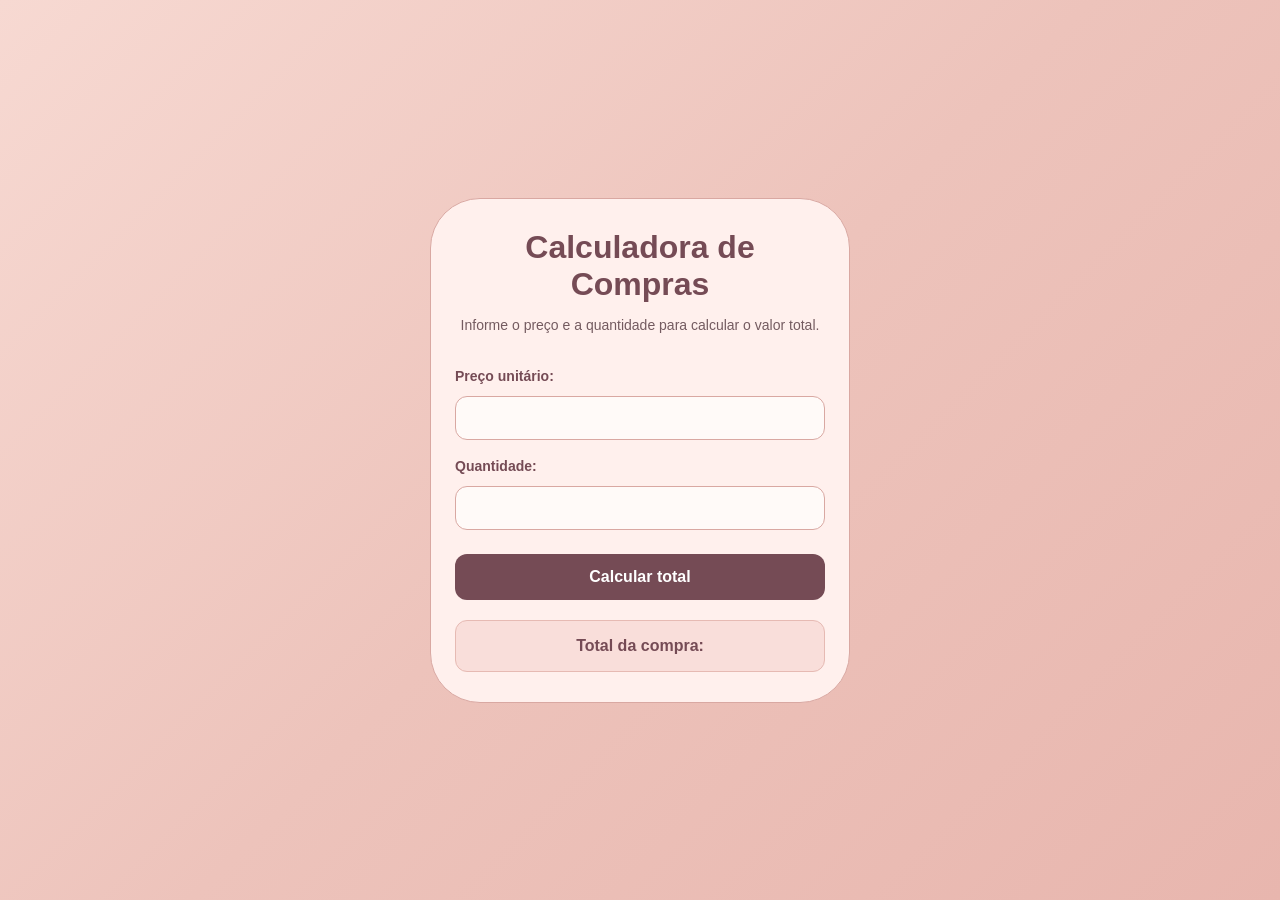
<file: Checkpoint 01 - Anna Clara Camillo/index.html>
<!DOCTYPE html>
<html lang="pt-BR">
<head>
    <meta charset="UTF-8">
    <meta name="viewport" content="width=device-width, initial-scale=1.0">
    <title>Calculadora de Compras</title>
    <link rel="stylesheet" href="style.css">
</head>

<body>

    <main class="calculadora">

        <h2 class="calculadora__titulo">
            Calculadora de Compras
        </h2>

        <p class="calculadora__descricao">
            Informe o preço e a quantidade para calcular o valor total.
        </p>

        <form class="calculadora__formulario">

            <label for="preco" class="calculadora__label">
                Preço unitário:
            </label>
            <input
                type="number"
                id="preco"
                class="calculadora__input"
            >

            <label for="quantidade" class="calculadora__label">
                Quantidade:
            </label>
            <input
                type="number"
                id="quantidade"
                class="calculadora__input"
            >

            <button type="button" class="calculadora__botao" onclick="calcularTotal()">
                Calcular total
            </button>

            <p id="resultado" class="calculadora__resultado">
                Total da compra:
            </p>

        </form>

    </main>

    <script src="script.js"></script>

</body>
</html>
</file>
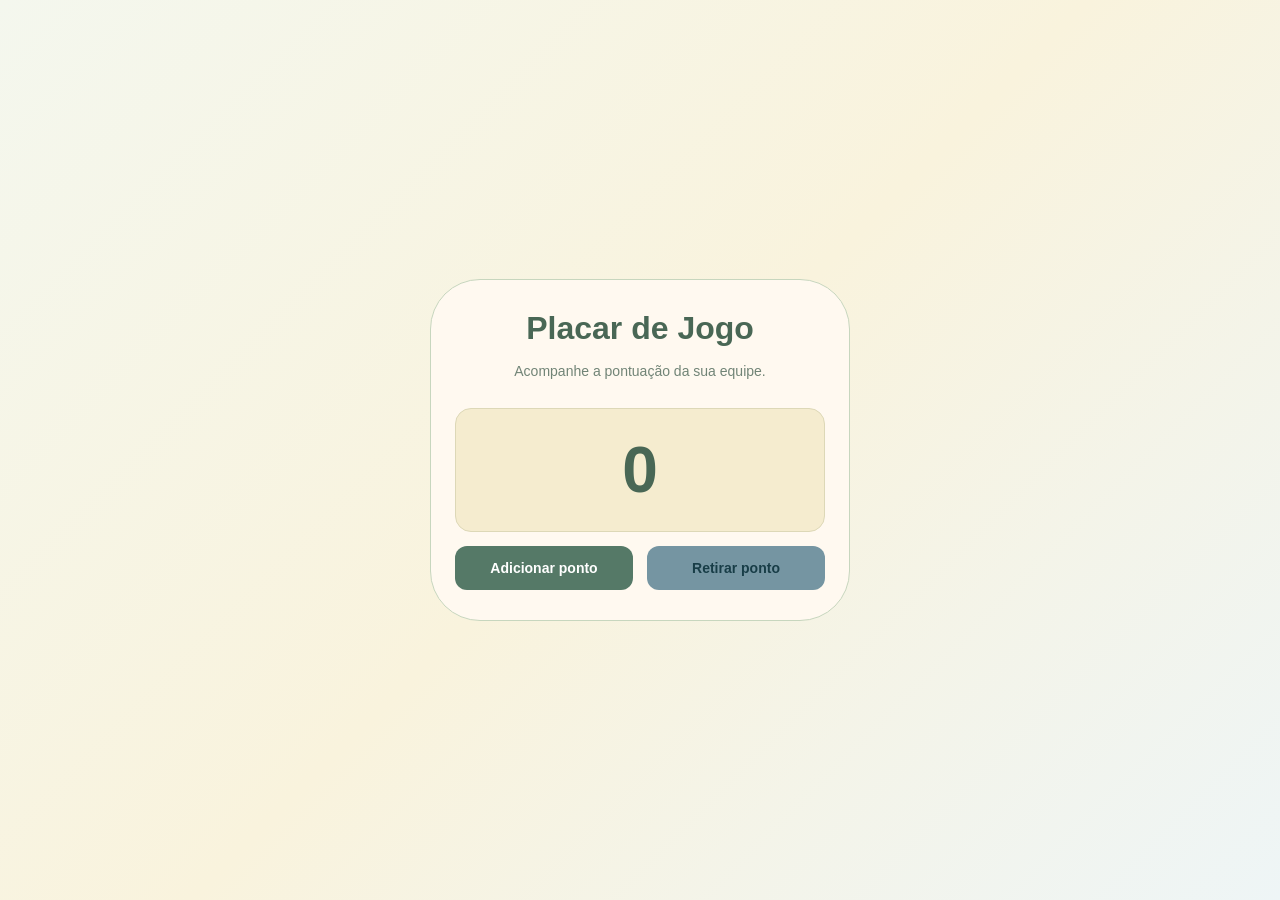
<file: Checkpoint 02 - Anna Clara Camillo/index.html>
<!DOCTYPE html>
<html lang="pt-BR">
<head>
    <meta charset="UTF-8">
    <meta name="viewport" content="width=device-width, initial-scale=1.0">
    <title>Placar de Jogo</title>
    <link rel="stylesheet" href="style.css">
</head>

<body>

    <main class="placar">

        <h1 class="placar__titulo">Placar de Jogo</h1>

        <p class="placar__descricao">
            Acompanhe a pontuação da sua equipe.
        </p>

        <output id="pontuacao" class="placar__pontuacao">
            0
        </output>

        <button type="button" class="placar__botao" onclick="adicionarPonto()">
            Adicionar ponto
        </button>

        <button type="button" class="placar__botao placar__botao--retirar" onclick="retirarPonto()">
            Retirar ponto
        </button>

    </main>

    <script src="script.js"></script>

</body>
</html>
</file>
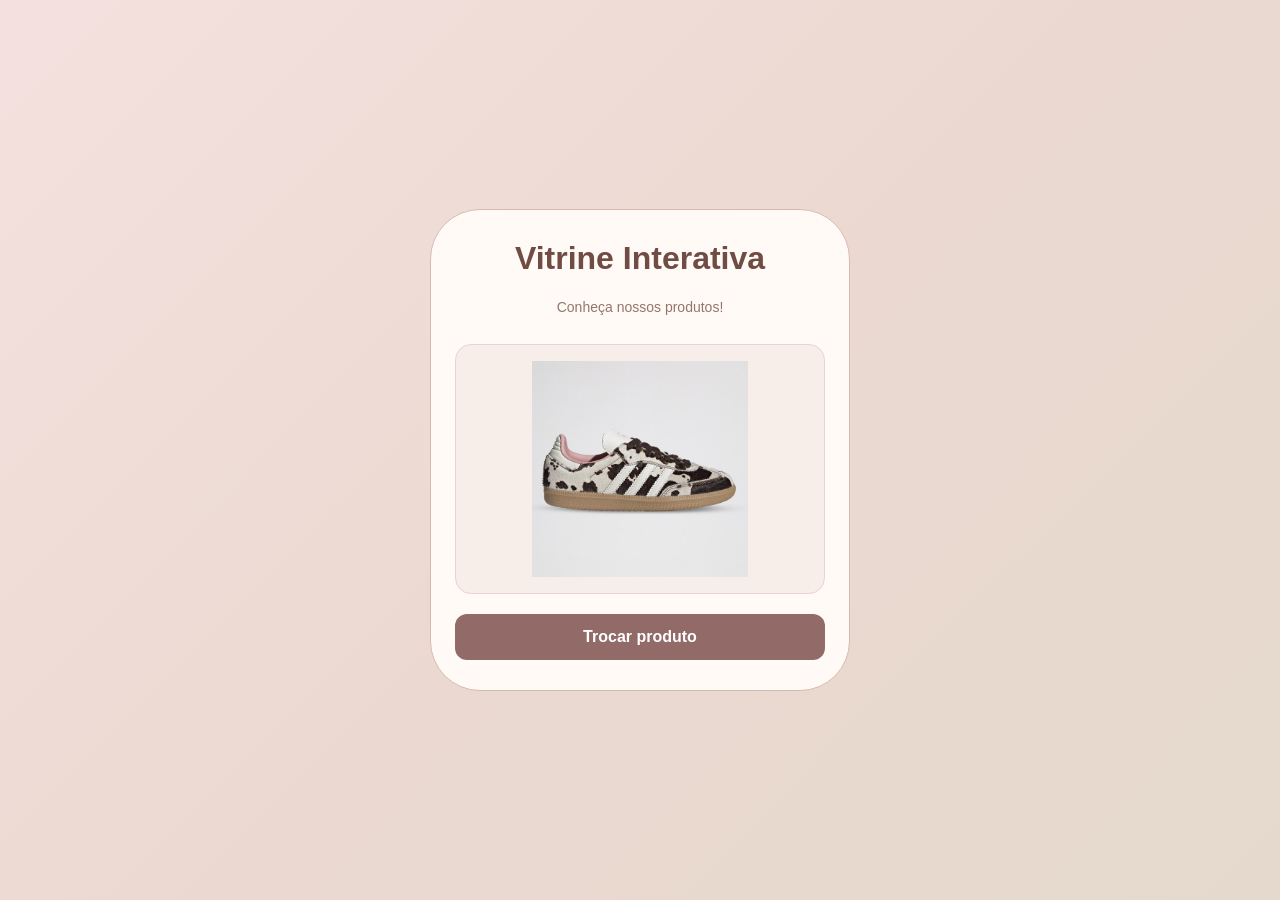
<file: Checkpoint 03 - Anna Clara Camillo/index.html>
<!DOCTYPE html>
<html lang="pt-BR">
<head>
    <meta charset="UTF-8">
    <meta name="viewport" content="width=device-width, initial-scale=1.0">
    <title>Vitrine Interativa</title>
    <link rel="stylesheet" href="style.css">
</head>
<body>

    <main class="vitrine">

        <h1 class="vitrine__titulo">
            Vitrine Interativa
        </h1>

        <p class="vitrine__descricao">
            Conheça nossos produtos!
        </p>

        <img
            src="imagens/produto1.jpg"
            alt="Tênis Adidas Samba com estampa de vaquinha e detalhes rosa"
            id="imagemProduto"
            class="vitrine__imagem"
        >

        <button type="button" class="vitrine__botao" onclick="trocarProduto()">
            Trocar produto
        </button>

    </main>

    <script src="script.js"></script>

</body>
</html>
</file>
<file: Checkpoint 01 - Anna Clara Camillo/style.css>
* {
    box-sizing: border-box;
}

body {
    min-height: 100vh;
    margin: 0;
    padding: 24px;
    display: flex;
    align-items: center;
    justify-content: center;
    background: linear-gradient(135deg, #f7d9d2, #edc3bb, #e8b6ae);
    font-family: 'Trebuchet MS', Arial, sans-serif;
}

.calculadora {
    width: 100%;
    max-width: 420px;
    background: #fff0ed;
    border: 1px solid #D9A8A2;
    border-radius: 50px;
    padding: 30px 24px;
}

.calculadora__titulo {
    text-align: center;
    color: #754B55;
    margin: 0 0 12px;
    font-size: 2rem;
}

.calculadora__descricao {
    color: #745B60;
    font-size: 14px;
    text-align: center;
    line-height: 1.5;
    margin: 0 0 26px;
}

.calculadora__formulario {
    display: grid;
    gap: 12px;
}

.calculadora__label {
    color: #754B55;
    font-size: 14px;
    font-weight: bold;
    margin-top: 6px;
}

.calculadora__input {
    width: 100%;
    padding: 12px;
    background: #fffaf8;
    border: 1px solid #D9A8A2;
    border-radius: 12px;
    color: #49333A;
    font-family: inherit;
    font-size: 16px;
}

.calculadora__input:focus {
    outline: 2px solid #A86A74;
    outline-offset: 2px;
}

.calculadora__botao {
    margin-top: 12px;
    padding: 14px;
    background: #754B55;
    color: #FFFFFF;
    border: none;
    border-radius: 12px;
    font-family: inherit;
    font-size: 16px;
    font-weight: bold;
    cursor: pointer;
}

.calculadora__botao:hover {
    background: #633D47;
}

.calculadora__resultado {
    margin: 8px 0 0;
    padding: 16px;
    background: #f9deda;
    border: 1px solid #E6BAB3;
    border-radius: 12px;
    color: #754B55;
    font-size: 16px;
    font-weight: bold;
    text-align: center;
}
</file>
<file: Checkpoint 02 - Anna Clara Camillo/style.css>
* {
    box-sizing: border-box;
}

body {
    min-height: 100vh;
    margin: 0;
    padding: 24px;
    display: flex;
    align-items: center;
    justify-content: center;
    background: linear-gradient(135deg, #F4F7EE, #F9F3DD, #EEF5F6);
    font-family: 'Trebuchet MS', Arial, sans-serif;
}

.placar {
    width: 100%;
    max-width: 420px;
    background: #FFF9F0;
    border: 1px solid #C7D6BE;
    border-radius: 50px;
    padding: 30px 24px;

    display: grid;
    grid-template-columns: 1fr 1fr;
    gap: 14px;
}

.placar__titulo {
    grid-column: 1 / -1;
    text-align: center;
    color: #496755;
    font-size: 2rem;
    margin: 0;
}

.placar__descricao {
    grid-column: 1 / -1;
    text-align: center;
    color: #718476;
    font-size: 14px;
    line-height: 1.5;
    margin: 0 0 12px;
}

.placar__pontuacao {
    grid-column: 1 / -1;
    display: block;
    background: #F5ECCF;
    border: 1px solid #DDD8B7;
    border-radius: 16px;
    padding: 24px;
    text-align: center;
    color: #496755;
    font-size: 4rem;
    font-weight: bold;
}

.placar__botao {
    padding: 14px 10px;
    background: #557967;
    color: #FFFFFF;
    border: none;
    border-radius: 12px;
    font-family: inherit;
    font-size: 14px;
    font-weight: bold;
    cursor: pointer;
}

.placar__botao:hover {
    background: #456753;
}

.placar__botao--retirar {
    background: #7595A2;
    color: #183D47;
}

.placar__botao--retirar:hover {
    background: #658894;
}
</file>
<file: Checkpoint 03 - Anna Clara Camillo/style.css>
* {
    box-sizing: border-box;
}

body {
    min-height: 100vh;
    margin: 0;
    padding: 24px;
    display: flex;
    align-items: center;
    justify-content: center;
    background: linear-gradient(135deg, #F4E1DF, #EBD9D1, #E5D9CD);
    font-family: 'Trebuchet MS', Arial, sans-serif;
}

.vitrine {
    width: 100%;
    max-width: 420px;
    background: #FFFAF5;
    border: 1px solid #D8B9AF;
    border-radius: 50px;
    padding: 30px 24px;
    display: flex;
    flex-direction: column;
    align-items: center;
    gap: 20px;
}

.vitrine__titulo {
    color: #704C45;
    font-size: 2rem;
    text-align: center;
    margin: 0;
}

.vitrine__descricao {
    color: #94766E;
    font-size: 14px;
    line-height: 1.5;
    text-align: center;
    margin: 0 0 6px;
}

.vitrine__imagem {
    display: block;
    width: 100%;
    height: 250px;
    object-fit: contain;
    background: #F7EEEA;
    border: 1px solid #E8D5CF;
    border-radius: 16px;
    padding: 16px;
}

.vitrine__botao {
    width: 100%;
    padding: 14px;
    background: #926B68;
    color: #FFFFFF;
    border: none;
    border-radius: 12px;
    font-family: inherit;
    font-size: 16px;
    font-weight: bold;
    cursor: pointer;
}

.vitrine__botao:hover {
    background: #704C45;
}
</file>
